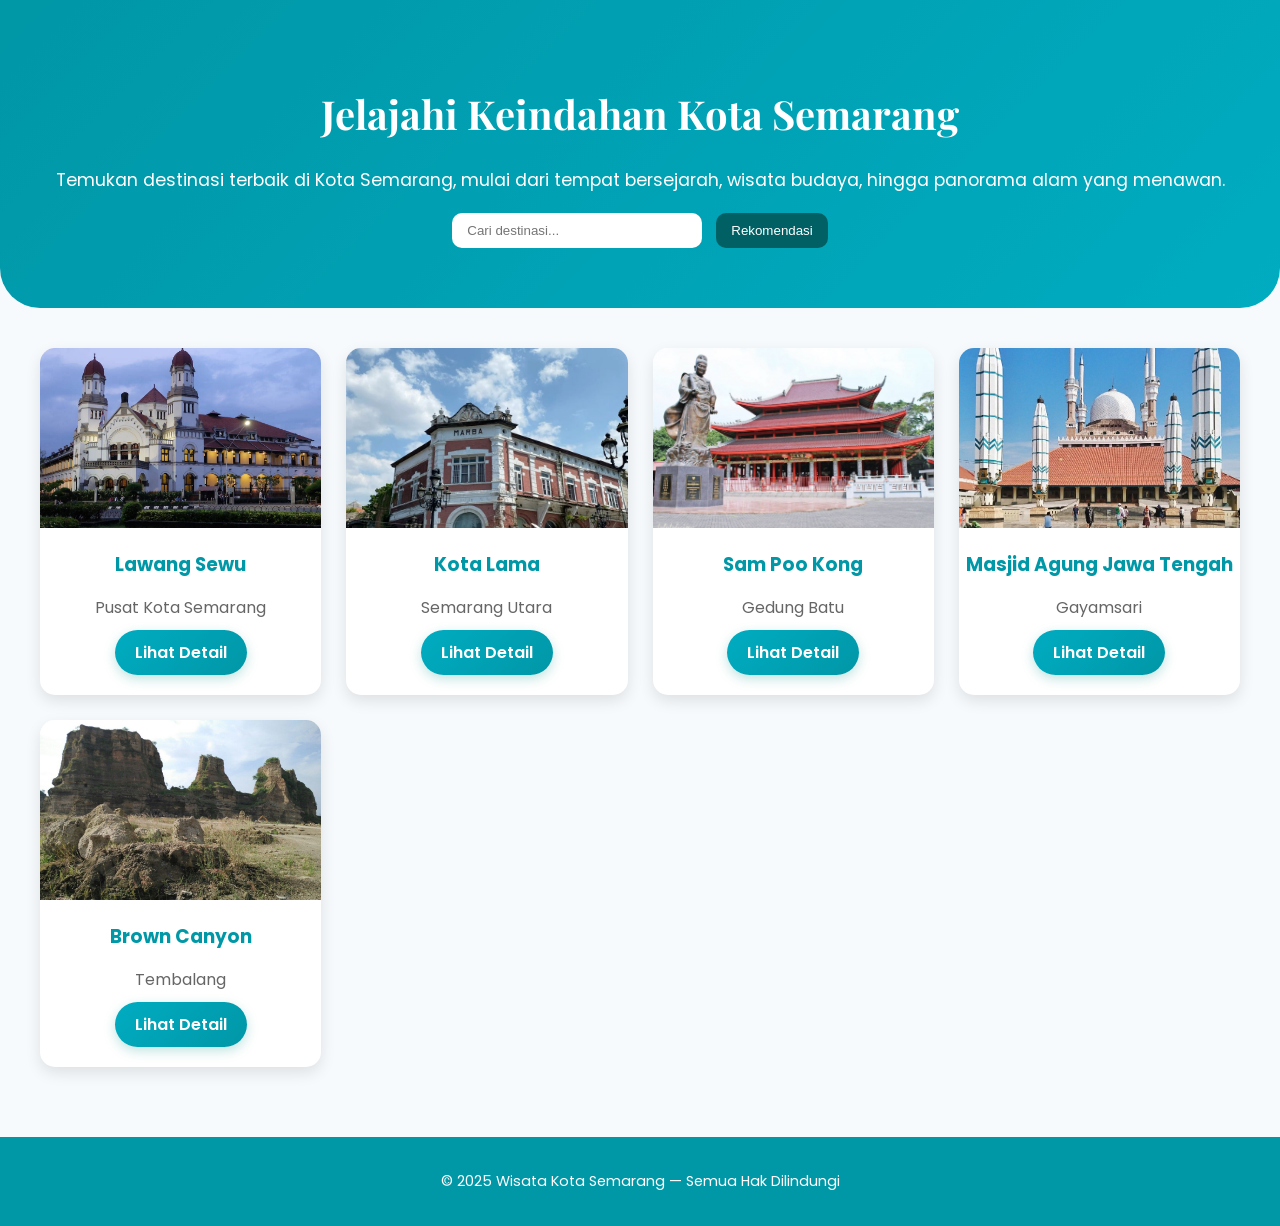
<file: index.html>
<!DOCTYPE html>
<html lang="id">
<head>
  <meta charset="UTF-8" />
  <meta name="viewport" content="width=device-width, initial-scale=1.0" />
  <title>Wisata Kota Semarang</title>

  <link href="https://fonts.googleapis.com/css2?family=Poppins:wght@400;600&family=Playfair+Display:wght@600&display=swap" rel="stylesheet">

  <link rel="stylesheet" href="style.css?v=2">
</head>

<body>

  <header class="hero">
    <div class="hero-content">
      <h1>Jelajahi Keindahan Kota Semarang</h1>
      <p>
        Temukan destinasi terbaik di Kota Semarang, mulai dari tempat bersejarah,
        wisata budaya, hingga panorama alam yang menawan.
      </p>

      <div class="search-box">
        <input type="text" id="searchInput" placeholder="Cari destinasi...">
        <button onclick="showRandom()">Rekomendasi</button>
      </div>
    </div>
  </header>

  <main>
    <section id="cardContainer" class="card-container">
    </section>
  </main>

  <footer>
    <p>© 2025 Wisata Kota Semarang — Semua Hak Dilindungi</p>
  </footer>

  <!-- SCRIPT -->
  <script src="script.js"></script>

</body>
</html>
</file>
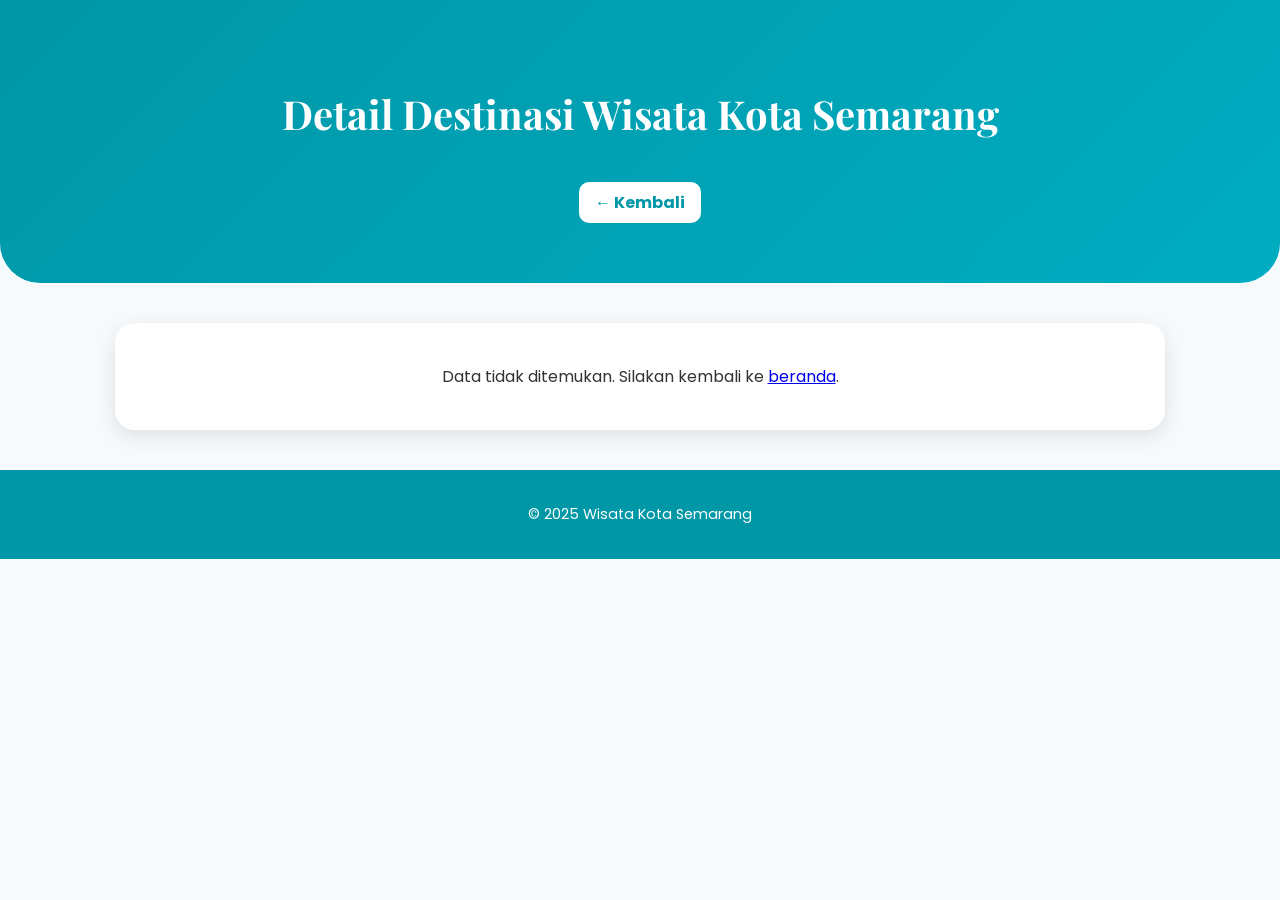
<file: detail.html>
<!DOCTYPE html>
<html lang="id">
<head>
  <meta charset="UTF-8" />
  <meta name="viewport" content="width=device-width, initial-scale=1.0" />
  <title> Detail Wisata Semarang</title>

  <!-- Font -->
  <link href="https://fonts.googleapis.com/css2?family=Poppins:wght@400;600&family=Playfair+Display:wght@600&display=swap" rel="stylesheet">

  <!-- CSS -->
  <link rel="stylesheet" href="style.css" />
</head>
<body>

  <!-- HEADER -->
  <header class="hero detail-hero">
    <div class="hero-overlay"></div>
    <h1>Detail Destinasi Wisata Kota Semarang</h1>
    <a href="index.html" class="back-btn">← Kembali</a>
  </header>

  <!-- MAIN CONTENT -->
  <main id="detailContainer" class="detail-container"></main>

  <!-- FOOTER -->
  <footer>
    <p>© 2025 Wisata Kota Semarang</p>
  </footer>

  <script src="script.js"></script>
</body>
</html>
</file>
<file: style.css>
body {
  font-family: "Poppins", sans-serif;
  margin: 0;
  padding: 0;
  background: #f7fafc;
  color: #333;
}

.hero {
  text-align: center;
  background: linear-gradient(135deg, #0097a7, #00acc1);
  color: white;
  padding: 60px 20px;
  border-bottom-left-radius: 40px;
  border-bottom-right-radius: 40px;
}

.hero h1 {
  font-family: "Playfair Display", serif;
  font-size: 2.5em;
}

.hero p {
  margin-top: 10px;
  font-size: 1.1em;
}

.search-box {
  margin-top: 20px;
}

.search-box input {
  padding: 10px 15px;
  border: none;
  border-radius: 10px;
  width: 220px;
}

.search-box button {
  padding: 10px 15px;
  margin-left: 10px;
  border: none;
  border-radius: 10px;
  background: #006064;
  color: white;
  cursor: pointer;
  transition: 0.3s;
}

.search-box button:hover {
  background: #004d40;
}

.card-container {
  display: grid;
  grid-template-columns: repeat(auto-fit, minmax(260px, 1fr));
  gap: 25px;
  padding: 40px;
  max-width: 1200px;
  margin: auto;
}

.card {
  background: white;
  border-radius: 15px;
  overflow: hidden;
  box-shadow: 0 6px 15px rgba(0, 0, 0, 0.1);
  text-align: center;
  transition: transform 0.3s ease, box-shadow 0.3s ease;
}

.card:hover {
  transform: translateY(-6px);
  box-shadow: 0 10px 25px rgba(0, 0, 0, 0.15);
}

.card img {
  width: 100%;
  height: 180px;
  object-fit: cover;
}

.card h3 {
  color: #0097a7;
  margin: 15px 0 5px;
}

.card p {
  color: #666;
  margin-bottom: 10px;
}

.detail-btn {
  display: inline-block;
  padding: 10px 20px;
  background: linear-gradient(135deg, #00acc1, #0097a7);
  color: white;
  font-weight: 600;
  text-decoration: none;
  border-radius: 25px;
  box-shadow: 0 4px 12px rgba(0, 150, 136, 0.25);
  transition: all 0.3s ease;
  margin-bottom: 20px;
}

.detail-btn:hover {
  background: linear-gradient(135deg, #00838f, #006064);
  transform: translateY(-3px) scale(1.05);
  box-shadow: 0 8px 18px rgba(0, 96, 100, 0.35);
}

.detail-header {
  background: linear-gradient(135deg, #0097a7, #00acc1);
  color: white;
  text-align: center;
  padding: 50px 20px;
}

.back-btn {
  display: inline-block;
  margin-top: 15px;
  background: white;
  color: #0097a7;
  padding: 8px 16px;
  border-radius: 10px;
  text-decoration: none;
  font-weight: bold;
}

.detail-container {
  max-width: 1000px;
  background: white;
  margin: 40px auto;
  border-radius: 20px;
  box-shadow: 0 6px 20px rgba(0, 0, 0, 0.1);
  padding: 25px;
  text-align: center;
  animation: fadeIn 0.8s ease-in-out;
}

.detail-container img {
  max-width: 90%;
  border-radius: 15px;
  margin: 15px 0;
  box-shadow: 0 4px 15px rgba(0,0,0,0.1);
}

.detail-container iframe {
  border-radius: 15px;
  margin-top: 20px;
  width: 100%;
  height: 350px;
}

.map-container {
  margin-top: 20px;
  border-radius: 15px;
  overflow: hidden;
  box-shadow: 0 4px 15px rgba(0,0,0,0.15);
}

footer {
  text-align: center;
  background: #0097a7;
  color: white;
  padding: 20px;
  font-size: 0.9em;
  margin-top: 30px;
}

@keyframes fadeIn {
  from { opacity: 0; transform: translateY(20px); }
  to { opacity: 1; transform: translateY(0); }
}
</file>
